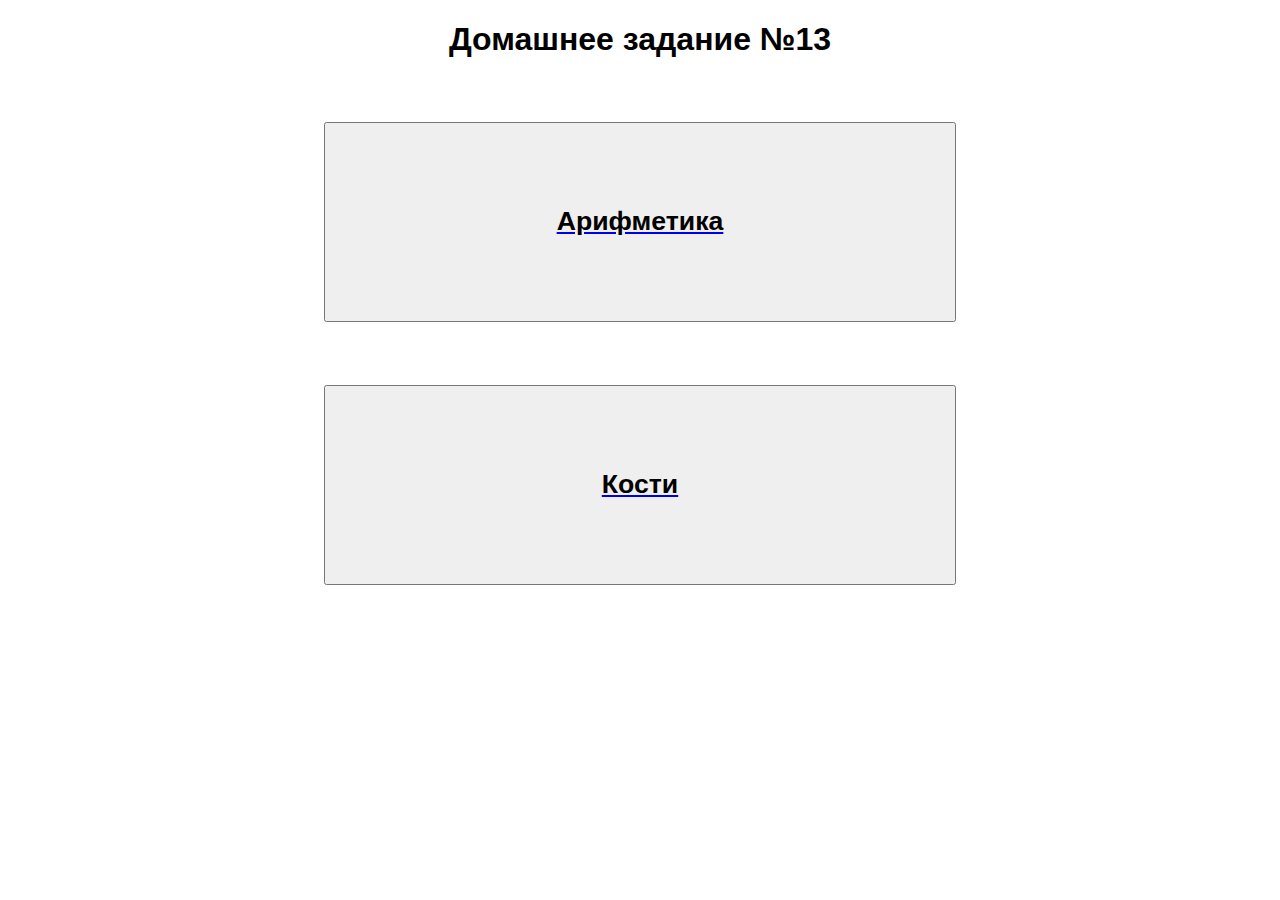
<file: index.html>
<!DOCTYPE html>
<html lang="en">
<head>
    <meta charset="UTF-8">
    <title>HomeWork13</title>
    <link href="css/main.css" type="text/css" rel="stylesheet">
</head>
<body>

    <h1>Домашнее задание №13</h1>
    <a href="ariphmetic.html"><button><h1>Арифметика</h1></button></a>
    <a href="dice.html"><button><h1>Кости</h1></button></a>

</body>
</html>
</file>
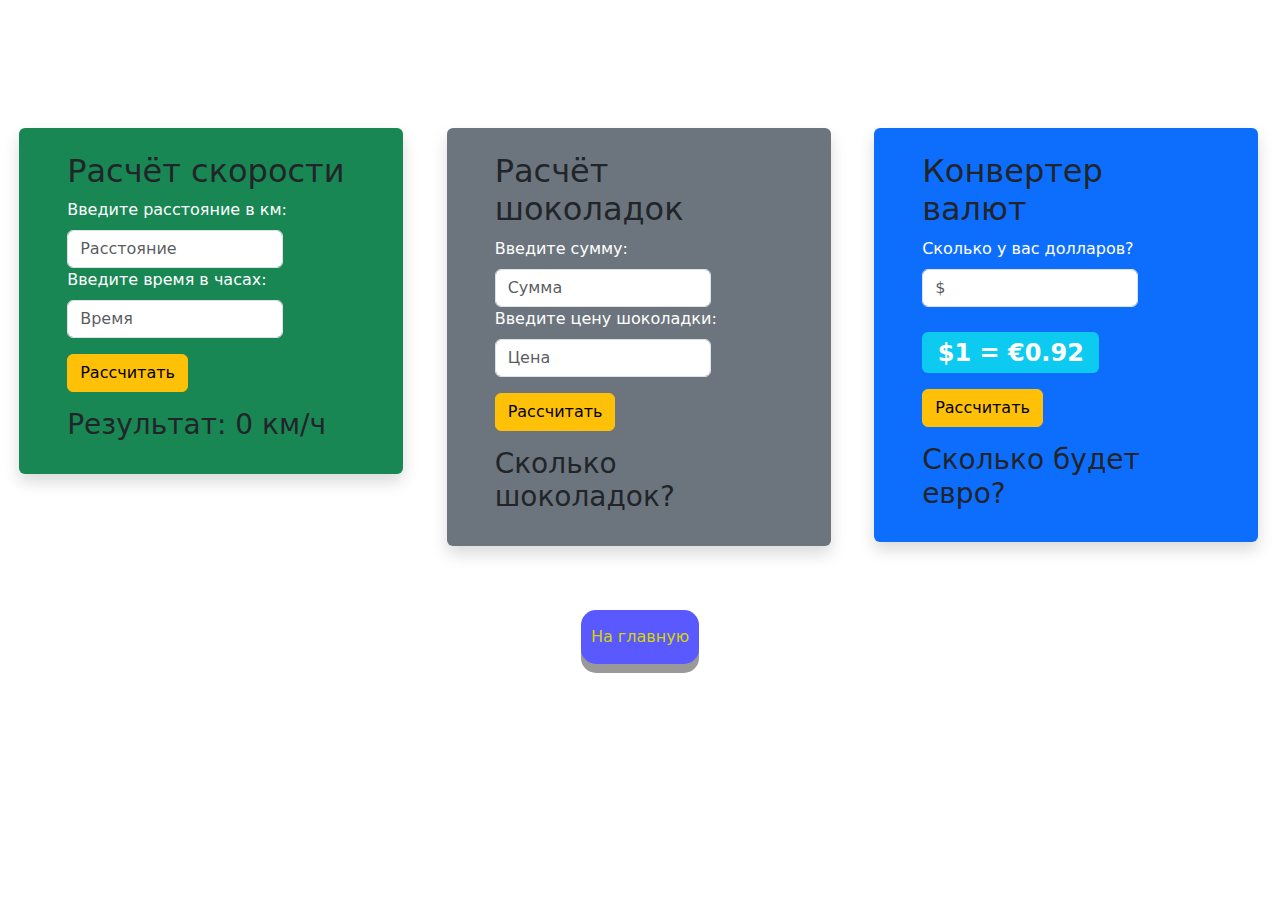
<file: ariphmetic.html>
<!DOCTYPE html>
<html lang="en">
<head>
    <meta charset="UTF-8">
    <title>Ariphmetic</title>
    <link href="https://cdn.jsdelivr.net/npm/bootstrap@5.2.3/dist/css/bootstrap.min.css" rel="stylesheet">
    <script src="https://cdn.jsdelivr.net/npm/bootstrap@5.2.3/dist/js/bootstrap.bundle.min.js"></script>
    <script src="https://ajax.googleapis.com/ajax/libs/jquery/3.6.3/jquery.min.js"></script>
    <script src="js/ariphmetic.js" defer></script>
    <link href="css/ariphmetic.css" type="text/css" rel="stylesheet">
</head>
<body>


    <!--    Расчёт скорости-->
    <div class="container bg-success rounded py-4 px-5 shadow wrap">
        <h2>Расчёт скорости</h2>
        <div>
            <label for="distance" class="form-label text-white">Введите расстояние в км:</label>
            <input class="form-control w-75" type="number" id="distance" step="any" placeholder="Расстояние">
        </div>
        <div>
            <label for="hours" class="form-label text-white">Введите время в часах:</label>
            <input class="form-control w-75" type="number" id="hours" step="any" placeholder="Время">
        </div>
        <div class="my-3">
            <button class="btn btn-warning" id="calculate_speed">Рассчитать</button>
        </div>
        <h3 id="result_speed">Результат: 0 км/ч</h3>
    </div>

    <!--    Расчёт шоколадок-->
    <div class="container bg-secondary rounded py-4 px-5 shadow wrap">
        <h2>Расчёт шоколадок</h2>
        <div>
            <label for="money" class="form-label text-white">Введите сумму:</label>
            <input class="form-control w-75" type="number" id="money" step="any" placeholder="Сумма">
        </div>
        <div>
            <label for="price" class="form-label text-white">Введите цену шоколадки:</label>
            <input class="form-control w-75" type="number" id="price" step="any" placeholder="Цена">
        </div>
        <div class="my-3">
            <button class="btn btn-warning" id="calculate_chocolates">Рассчитать</button>
        </div>
        <h3 id="result_chocolates">Сколько шоколадок?</h3>
    </div>

    <!--    Расчёт валют-->
    <div class="container bg-primary rounded py-4 px-5 shadow wrap">
        <h2>Конвертер валют</h2>
        <div>
            <label for="dollars" class="form-label text-white">Сколько у вас долларов?</label>
            <input class="form-control w-75" type="number" id="dollars" step="any" placeholder="$">
        </div>
        <h2 class="mt-4"><span class="badge bg-info">$1 = €0.92</span></h2>
        <div class="my-3">
            <button class="btn btn-warning" id="calculate_euro">Рассчитать</button>
        </div>
        <h3 id="result_euro">Сколько будет евро?</h3>
    </div>

<footer>
    <a href="index.html"><button class="button_active">На главную</button></a>
</footer>


</body>
</html>
</file>
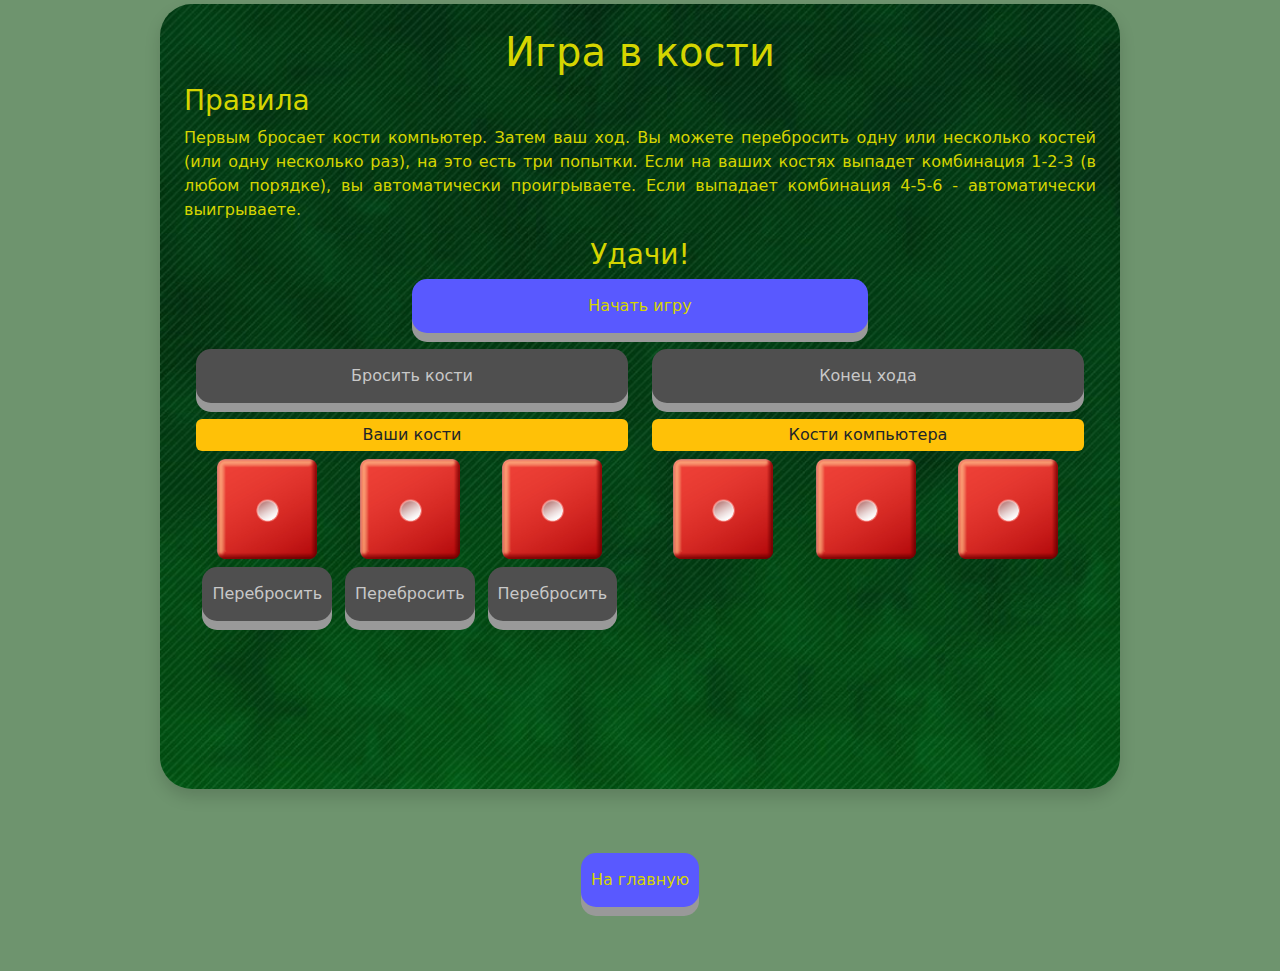
<file: dice.html>
<!DOCTYPE html>
<html lang="en">
<head>
    <meta charset="UTF-8">
    <title>HomeWork13.2</title>
    <link href="https://cdn.jsdelivr.net/npm/bootstrap@5.2.3/dist/css/bootstrap.min.css" rel="stylesheet">
    <script src="https://cdn.jsdelivr.net/npm/bootstrap@5.2.3/dist/js/bootstrap.bundle.min.js"></script>
    <script src="https://ajax.googleapis.com/ajax/libs/jquery/3.6.3/jquery.min.js"></script>
    <script src="js/dice.js" defer></script>
    <link href="css/dice.css" type="text/css" rel="stylesheet">
</head>
<body>

<div class="mx-auto mt-1 p-4 rounded-5 shadow main_wrap">

    <h1 class="text-center">Игра в кости</h1>
    <h3>Правила</h3>
    <p id="rules">Первым бросает кости компьютер. Затем ваш ход.
        Вы можете перебросить одну или несколько костей (или одну несколько раз),
        на это есть три попытки. Если на ваших костях выпадет комбинация 1-2-3 (в любом порядке),
        вы автоматически проигрываете. Если выпадает комбинация 4-5-6 - автоматически выигрываете.</p>
    <h3 class="text-center">Удачи!</h3>
    <div class="w-50 mx-auto">
        <button class="w-100 button_active" id="start">Начать игру</button>
    </div>

    <div class="mx-auto row my-3">
        <div class="col-6">
            <button class="w-100 button_inactive" id="make_move">Бросить кости</button>
        </div>
        <div class="col-6">
            <button class="w-100 button_inactive" id="end_move">Конец хода</button>
        </div>
    </div>


    <div class="mx-auto row">
        <div id="gamer" class="col-6">
            <div class="rounded bg-warning py-1 mb-2 text-dark text-center">Ваши кости</div>
            <div>
                <div class="dice_div">
                    <img id="dice1" src="img/dice1.png" alt="Кубик 1">
                    <button class="mt-2 button_inactive" id="change1">Перебросить</button>
                </div><div class="dice_div">
                    <img id="dice2" src="img/dice1.png" alt="Кубик 2">
                    <button class="mt-2 button_inactive" id="change2">Перебросить</button>
            </div><div class="dice_div">
                    <img id="dice3" src="img/dice1.png" alt="Кубик 3">
                    <button class="mt-2 button_inactive" id="change3">Перебросить</button>
                </div>
            </div>
        </div>

        <div id="computer" class="col-6">
            <div class="rounded bg-warning py-1 mb-2 text-dark text-center">Кости компьютера</div>
            <div>
                <div class="dice_div"><img id="comp_dice1" src="img/dice1.png" alt="Кубик 1"></div><div class="dice_div">
                <img id="comp_dice2" src="img/dice1.png" alt="Кубик 2"></div><div class="dice_div">
                <img id="comp_dice3" src="img/dice1.png" alt="Кубик 3"></div>
            </div>


        </div>
    </div>

    <div class="mx-auto row my-3 text-center">
        <div class="col-6"><h1 id="result"></h1></div>
        <div class="col-6"><h1 id="comp_result"></h1></div>
    </div>

    <div class="w-100 mx-auto text-center">
        <h1 id="move_result"></h1>
    </div>

</div>


<footer>
    <a href="index.html"><button class="button_active">На главную</button></a>
</footer>



</body>
</html>
</file>
<file: css/main.css>
body{
    text-align: center;
    font-family: sans-serif;
}

button{
    display: block;
    width: 50%;
    height: 200px;
    margin: 5% auto;
    cursor: pointer;
}
</file>
<file: css/ariphmetic.css>
.wrap{
    display: inline-block;
    margin: 10% 1.5% 0;
    width: 30%;
    vertical-align: top;
}

input:invalid {
    background-color: rgb(255, 87, 127);
}

footer{
  width: max-content;
  margin: 5% auto;
}

footer button{
  padding: 15px 10px;
  cursor: pointer;
  text-align: center;
  text-decoration: none;
  color: #d5d500;
  border: none;
  border-radius: 15px;
  box-shadow: 0 9px #999;
}

footer .button_active{
  background-color: #5959ff;
}

footer .button_inactive{
  background-color: #4f4f4f;
  color: #c8c8c8;
}

footer .button_active:hover {
  background-color: rgb(0, 73, 218);
}
</file>
<file: css/dice.css>
body{
  color: #d5d500;
  box-sizing: border-box;
  background-color: #6e946e;
}

.main_wrap{
  background-image: url("../img/back.jpg");
  background-size: cover;
  background-repeat: no-repeat;
  width: 75%;
}

button{
  padding: 15px 10px;
  cursor: pointer;
  text-align: center;
  text-decoration: none;
  color: #d5d500;
  border: none;
  border-radius: 15px;
  box-shadow: 0 9px #999;
}

.button_active{
  background-color: #5959ff;
}

.button_inactive{
  background-color: #4f4f4f;
  color: #c8c8c8;
}

.button_active:hover {
  background-color: rgb(0, 73, 218);
}

/*.button_inactive:hover {*/
/*  background-color: rgb(0, 73, 218);*/
/*}*/

.button_active:active {
  background-color: rgb(0, 45, 134);
  box-shadow: 0 5px #666;
  transform: translateY(4px);
}

#gamer img, #computer img{
  width: 100px;
  height: 100px;
}

#rules{
  text-align: justify;
}

.dice_div{
  display: inline-flex;
  flex-direction: column;
  width: 33%;
  align-items: center;
}

h1{
  height: 48px;
}

@media (max-width: 1080px){
  .main_wrap{
    width: 100%;
  }
  button{
    padding: 35px 15px;
  }
  body{
    font-size: x-large;
  }
  #change1, #change2, #change3{
    font-size: medium;
  }
  .main_wrap {
    background-image: none;
    box-shadow: none !important;
  }
  body{
    background-image: url("../img/back90.jpg");
    background-size: cover;
  }
}

footer{
  width: max-content;
  margin: 5% auto;
}

footer button{
  padding: 15px 10px;
  cursor: pointer;
  text-align: center;
  text-decoration: none;
  color: #d5d500;
  border: none;
  border-radius: 15px;
  box-shadow: 0 9px #999;
}

footer .button_active{
  background-color: #5959ff;
}

footer .button_inactive{
  background-color: #4f4f4f;
  color: #c8c8c8;
}

footer .button_active:hover {
  background-color: rgb(0, 73, 218);
}
</file>
